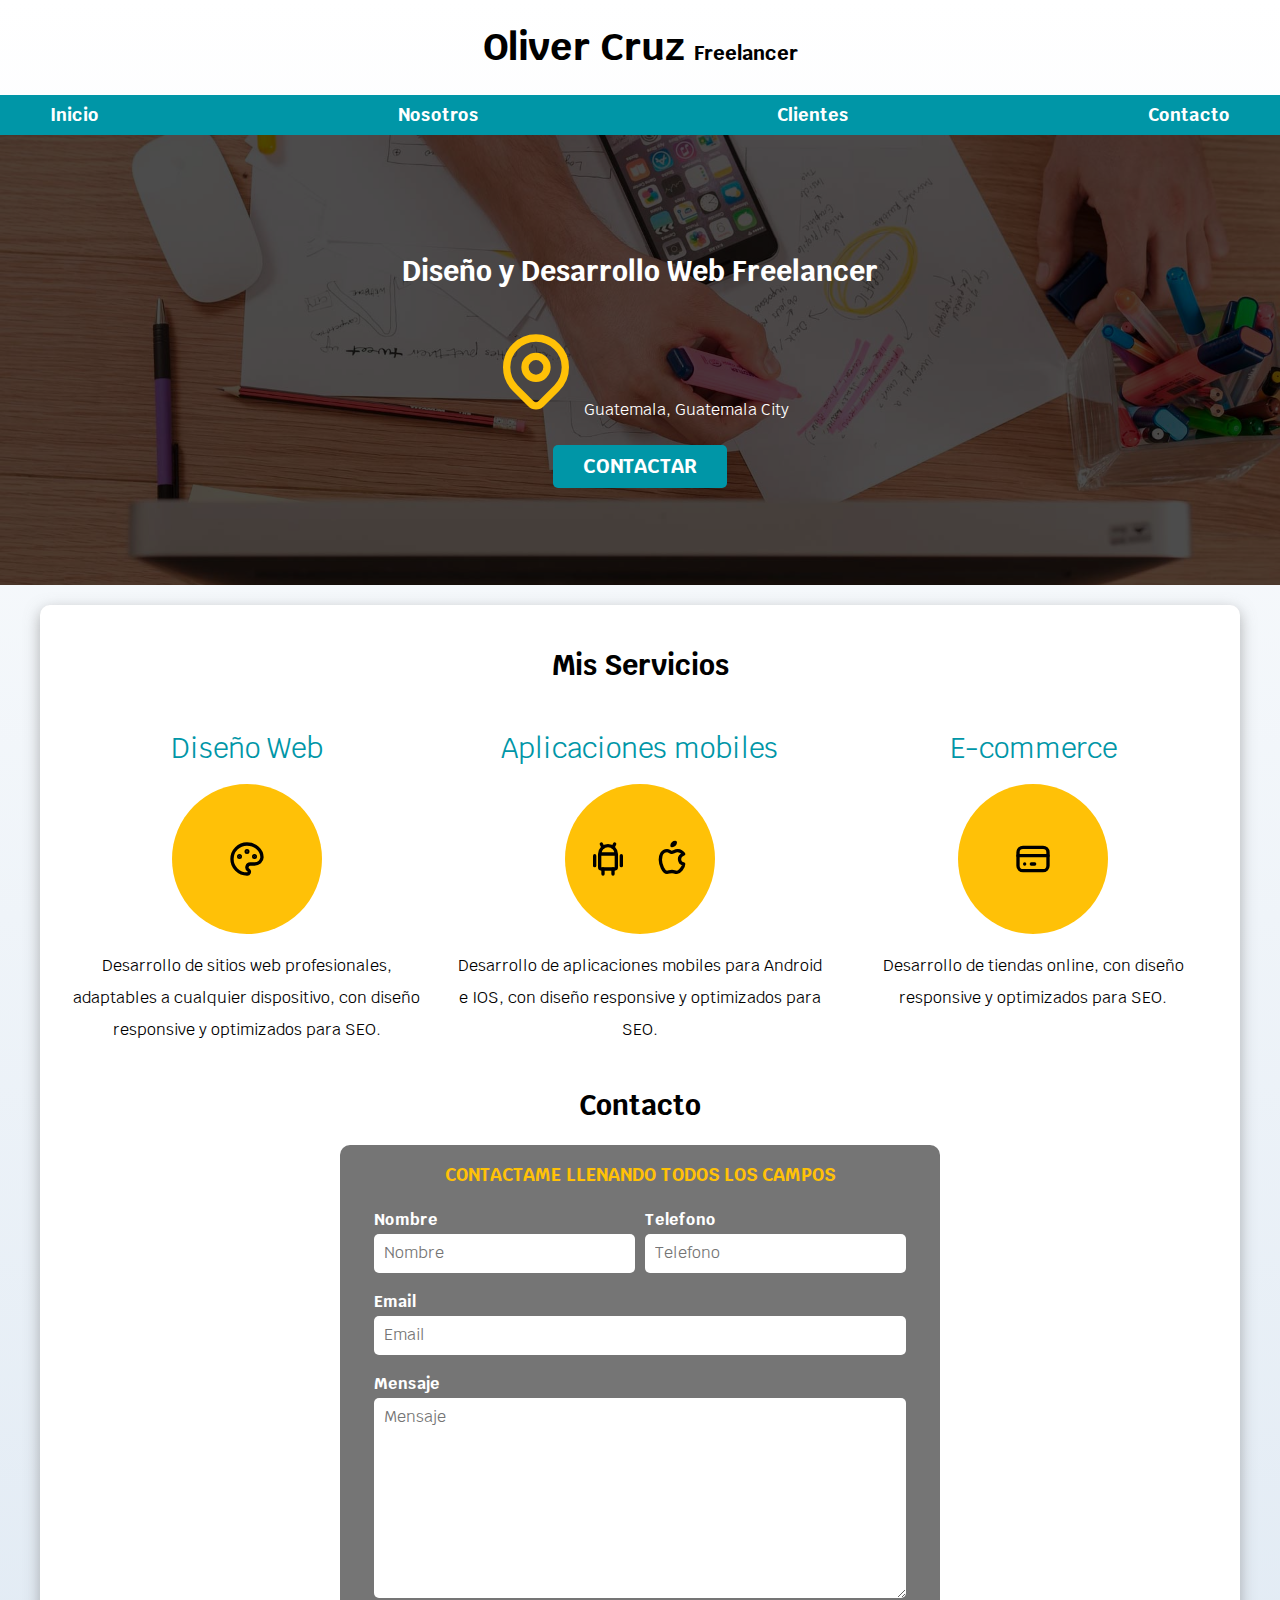
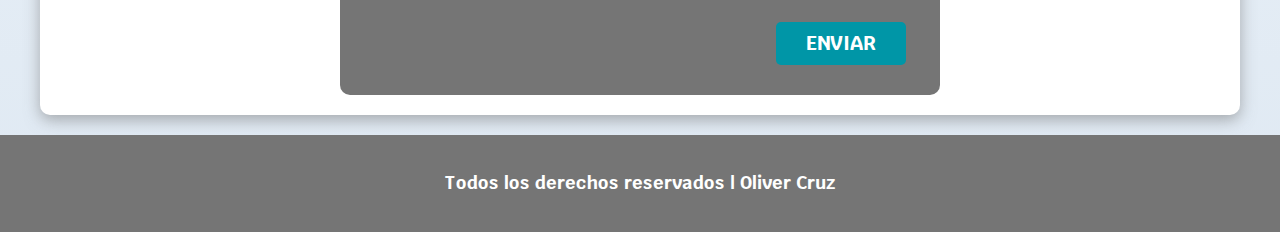
<file: index.html>
<!DOCTYPE html>
<html lang="es">

<head>
    <meta charset="UTF-8">
    <meta http-equiv="X-UA-Compatible" content="IE=edge">
    <meta name="viewport" content="width=device-width, initial-scale=1.0">
    <title>Diseñador Freelancer</title>
    <link rel="stylesheet" href="css/normalize.css">
    <link rel="preconnect" href="https://fonts.googleapis.com">
    <link rel="preconnect" href="https://fonts.gstatic.com" crossorigin>
    <link href="https://fonts.googleapis.com/css2?family=Krub:wght@400;700&display=swap" rel="stylesheet">
    <link rel="preload" href="css/estilos.css" as="style">
    <link rel="stylesheet" href="css/estilos.css">
</head>

<body>
    <header>
        <h1 class="titulo">Oliver Cruz <span>Freelancer</span></h1>
    </header>
    <div class="nav-bg">
        <nav class="navegacion-principal contenedor">

            <a href="index.html">Inicio</a>
            <a href="nosotros.html">Nosotros</a>
            <a href="clientes.html">Clientes</a>
            <a href="contacto.html">Contacto</a>
        </nav>
    </div>


    <section class="hero">
        <div class="contenido-hero">
            <h2>Diseño y Desarrollo Web <span>Freelancer </span></h2>


            <div class="ubicacion">
                <p>
                    <svg xmlns="http://www.w3.org/2000/svg" class="icon icon-tabler icon-tabler-map-pin" width="88"
                        height="88" viewBox="0 0 24 24" stroke-width="2" stroke="#ffc107" fill="none"
                        stroke-linecap="round" stroke-linejoin="round">
                        <path stroke="none" d="M0 0h24v24H0z" fill="none" />
                        <circle cx="12" cy="11" r="3" />
                        <path d="M17.657 16.657l-4.243 4.243a2 2 0 0 1 -2.827 0l-4.244 -4.243a8 8 0 1 1 11.314 0z" />
                    </svg>
                    Guatemala, Guatemala City
                </p>
            </div>
            <a class="boton" href="#">Contactar</a>
        </div>


    </section>
    <main class="contenedor sombra">
        <h2>Mis Servicios</h2>
        <div class="servicios">

            <section class="servicio">
                <h3>Diseño Web</h3>
                <div class="iconos">
                    <svg xmlns="http://www.w3.org/2000/svg" class="icon icon-tabler icon-tabler-palette" width="40"
                        height="40" viewBox="0 0 24 24" stroke-width="2" stroke="#000000" fill="none"
                        stroke-linecap="round" stroke-linejoin="round">
                        <path stroke="none" d="M0 0h24v24H0z" fill="none" />
                        <path
                            d="M12 21a9 9 0 1 1 0 -18a9 8 0 0 1 9 8a4.5 4 0 0 1 -4.5 4h-2.5a2 2 0 0 0 -1 3.75a1.3 1.3 0 0 1 -1 2.25" />
                        <circle cx="7.5" cy="10.5" r=".5" fill="currentColor" />
                        <circle cx="12" cy="7.5" r=".5" fill="currentColor" />
                        <circle cx="16.5" cy="10.5" r=".5" fill="currentColor" />
                    </svg>
                </div>
                <p>Desarrollo de sitios web profesionales, adaptables a cualquier dispositivo, con diseño responsive y
                    optimizados para SEO.</p>
            </section>
            <section class="servicio">
                <h3>Aplicaciones mobiles</h3>
                <div class="iconos">
                    <svg xmlns="http://www.w3.org/2000/svg" class="icon icon-tabler icon-tabler-brand-android"
                        width="40" height="40" viewBox="0 0 24 24" stroke-width="2" stroke="#000000" fill="none"
                        stroke-linecap="round" stroke-linejoin="round">
                        <path stroke="none" d="M0 0h24v24H0z" fill="none" />
                        <line x1="4" y1="10" x2="4" y2="16" />
                        <line x1="20" y1="10" x2="20" y2="16" />
                        <path d="M7 9h10v8a1 1 0 0 1 -1 1h-8a1 1 0 0 1 -1 -1v-8a5 5 0 0 1 10 0" />
                        <line x1="8" y1="3" x2="9" y2="5" />
                        <line x1="16" y1="3" x2="15" y2="5" />
                        <line x1="9" y1="18" x2="9" y2="21" />
                        <line x1="15" y1="18" x2="15" y2="21" />
                    </svg>
                    <svg xmlns="http://www.w3.org/2000/svg" class="icon icon-tabler icon-tabler-brand-apple" width="40"
                        height="40" viewBox="0 0 24 24" stroke-width="2" stroke="#000000" fill="none"
                        stroke-linecap="round" stroke-linejoin="round">
                        <path stroke="none" d="M0 0h24v24H0z" fill="none" />
                        <path
                            d="M9 7c-3 0 -4 3 -4 5.5c0 3 2 7.5 4 7.5c1.088 -.046 1.679 -.5 3 -.5c1.312 0 1.5 .5 3 .5s4 -3 4 -5c-.028 -.01 -2.472 -.403 -2.5 -3c-.019 -2.17 2.416 -2.954 2.5 -3c-1.023 -1.492 -2.951 -1.963 -3.5 -2c-1.433 -.111 -2.83 1 -3.5 1c-.68 0 -1.9 -1 -3 -1z" />
                        <path d="M12 4a2 2 0 0 0 2 -2a2 2 0 0 0 -2 2" />
                    </svg>
                </div>
                <p>Desarrollo de aplicaciones mobiles para Android e IOS, con diseño responsive y optimizados para SEO.
                </p>
            </section>
            <section class="servicio">
                <h3>E-commerce</h3>
                <div class="iconos">
                    <svg xmlns="http://www.w3.org/2000/svg" class="icon icon-tabler icon-tabler-credit-card" width="40"
                        height="40" viewBox="0 0 24 24" stroke-width="2" stroke="#000000" fill="none"
                        stroke-linecap="round" stroke-linejoin="round">
                        <path stroke="none" d="M0 0h24v24H0z" fill="none" />
                        <rect x="3" y="5" width="18" height="14" rx="3" />
                        <line x1="3" y1="10" x2="21" y2="10" />
                        <line x1="7" y1="15" x2="7.01" y2="15" />
                        <line x1="11" y1="15" x2="13" y2="15" />
                    </svg>
                </div>
                <p>Desarrollo de tiendas online, con diseño responsive y optimizados para SEO.</p>
            </section>
        </div>

        <section>
            <h2>Contacto</h2>
            <form class="formulario">
                <fieldset>
                    <legend>Contactame llenando todos los campos</legend>

                    <div class="contenedor-campos">
                        <div class="campo">

                            <label for="nombre">Nombre</label>
                            <input class="input-text" type="text" name="nombre" id="nombre" placeholder="Nombre"
                                required>
                        </div>
                        <div class="campo">
                            <label for="telefono">Telefono</label>
                            <input class="input-text" type="tel" name="telefono" id="telefono" placeholder="Telefono"
                                required>
                        </div>
                        <div class="campo">
                            <label for="email">Email</label>
                            <input class="input-text" type="email" name="email" id="email" placeholder="Email" required>

                        </div>
                        <div class="campo">
                            <label for="mensaje">Mensaje</label>
                            <textarea class="input-text" name="mensaje" id="mensaje" cols="30" rows="10"
                                placeholder="Mensaje" required></textarea>
                        </div>
                    </div>
                    <div class="alinear-derecha flex">
                        <input class="boton w-sm-100" type="submit" value="Enviar">
                    </div>
                </fieldset>
            </form>
        </section>
    </main>
    <footer class="footer">
        <p>Todos los derechos reservados | Oliver Cruz</p>
    </footer>

</body>

</html>
</file>
<file: css/estilos.css>
:root {
    --blanco: #ffffff;
    --oscuro: #212121;
    --primario: #ffc107;
    --secundario: #0096a7;
    --gris: #757575;

}

html {
    font-size: 62.5%;
    box-sizing: border-box;
    scroll-snap-type: y mandatory;

}

*,
*:before,
*:after {
    box-sizing: inherit;
}

body {
    font-size: 16px;
    font-family: 'Krub', sans-serif;
    background-image: linear-gradient(to top, #DFE9F3 0%, #FFFFFF 100%);
}

h1 {
    font-size: 3.8rem;

}

h2 {
    font-size: 2.8rem;
}

h3 {
    font-size: 1.8rem;
}

h1,
h2,
h3 {
    text-align: center;
}

.sombra {
    -webkit-box-shadow: 0px 5px 15px 0px rgba(112, 112, 112, 0.54);
    -moz-box-shadow: 0px 5px 15px 0px rgba(112, 112, 112, 0.54);
    box-shadow: 0px 5px 15px 0px rgba(112, 112, 112, 0.54);
    background-color: var(--blanco);
    padding: 2rem;
    border-radius: 1rem;
}


.titulo {
    text-align: center;
    font-size: 3.8rem;


}

.titulo span {
    font-size: 2rem;
}

.navegacion-principal {
    background-color: var(--secundario);
    display: flex;
    flex-direction: column;

}

@media (min-width: 480px) {}

@media (min-width: 768px) {
    .navegacion-principal {
        flex-direction: row;
        justify-content: space-between;

    }

}

@media (min-width: 1140px) {}

.navegacion-principal a {
    display: block;
    text-align: center;
    color: var(--blanco);
    text-decoration: none;
    font-size: 1.8rem;
    font-weight: bold;
    padding: 1rem;




}

.contenedor {
    max-width: 120rem;
    margin: 0 auto;

}

.boton {
    background-color: var(--secundario);
    color: var(--blanco);
    padding: 1rem 3rem;
    margin-top: 1rem;
    font-size: 2rem;
    text-decoration: none;
    text-transform: uppercase;
    font-weight: bold;
    border-radius: 0.5rem;
    width: 90%;
    text-align: center;
    border: none;
}
.boton:hover {
    background-color: var(--primario);
    color: var(--oscuro);
    cursor: pointer;
}

@media (min-width: 480px) {
    .boton {
        width: auto;
    }

}

/** Utilidades**/
.w-sm-100 {
    width: 100%;
}
@media (min-width: 768px) {
    .w-sm-100 {
        width: auto;
    }
}
    

.flex {
    display: flex;
}
.alinear-derecha {
    justify-content: flex-end;
}
.nav-bg {
    background-color: var(--secundario);
}

.navegacion-principal a:hover {
    background-color: var(--primario);
    color: var(--oscuro);
}

.hero {
    background-image: url(../img/hero.jpg);
    background-repeat: no-repeat;
    background-size: cover;
    height: 45rem;
    position: relative;
    margin-bottom: 2rem;

}

.contenido-hero {
    background-color: rgba(0, 0, 0, 0.7);
    height: 100%;
    width: 100%;
    position: absolute;

    display: flex;
    flex-direction: column;
    align-items: center;
    justify-content: center;

}

.contenido-hero h2,
.contenido-hero p {
    color: var(--blanco);

}

.ubicacion {
    display: flex;
    align-items: center;
    justify-content: center;
}

@media (min-width: 768px) {

    .servicios {
        display: grid;
        grid-template-columns: repeat(3, 1fr);
        grid-gap: 2rem;
        margin-bottom: 2rem;

    }
}
.servicios, .navegacion-principal, .formulario,.footer{
    scroll-snap-align: center;
    scroll-snap-stop: always;
}

.servicio {
    display: flex;
    flex-direction: column;
    align-items: center;
}

.servicio h3 {
    font-size: 2.8rem;
    margin-bottom: 2rem;
    color: var(--secundario);
    font-weight: normal;

}

.servicios p {
    text-align: center;
    margin-bottom: 2rem;
    line-height: 2;
}

.servicio .iconos {
    height: 15rem;
    width: 15rem;
    background-color: var(--primario);
    border-radius: 50%;
    display: flex;
    justify-content: space-evenly;
    align-items: center;
    flex-direction: row;
}

.formulario {
    background-color: var(--gris);
    width: min(60rem, 100%);
    margin: 0 auto;
    padding: 2rem;
    border-radius: 1rem;

}

.formulario fieldset {
    border: none
}

.formulario legend {
    text-align: center;
    font-size: 1.8rem;
    text-transform: uppercase;
    font-weight: bold;
    margin-bottom: 2rem;
    color: var(--primario);
}

.contenedor-campos {
   display: grid;
}
@media (min-width: 768px) {
    .contenedor-campos {
        grid-template-columns: repeat(2, 1fr);
        grid-template-rows: auto, auto,30rem;
        grid-gap: 1rem;
    }
    .campo:nth-child(3), .campo:nth-child(4){
        grid-column: 1 / 3;
    }
    
}


.campo {
    margin-bottom: 1rem;

}
.campo label {
    display: block;
    font-weight: bold;
    margin-bottom: 0.5rem;
    color: var(--blanco);
}

.input-text{
    width: 100%;
    padding: 1rem;
    border: none;
    border-radius: 0.5rem;

  
}
.enviar .boton {
    width: 100%;
}   
.campo textarea{
    height: 20rem;
}
.footer{
    background-color: var(--gris);
    padding: 2rem;
    text-align: center;
    color: var(--blanco);
    font-size: 1.8rem;
    font-weight: bold;
    margin-top: 2rem;
}
</file>
